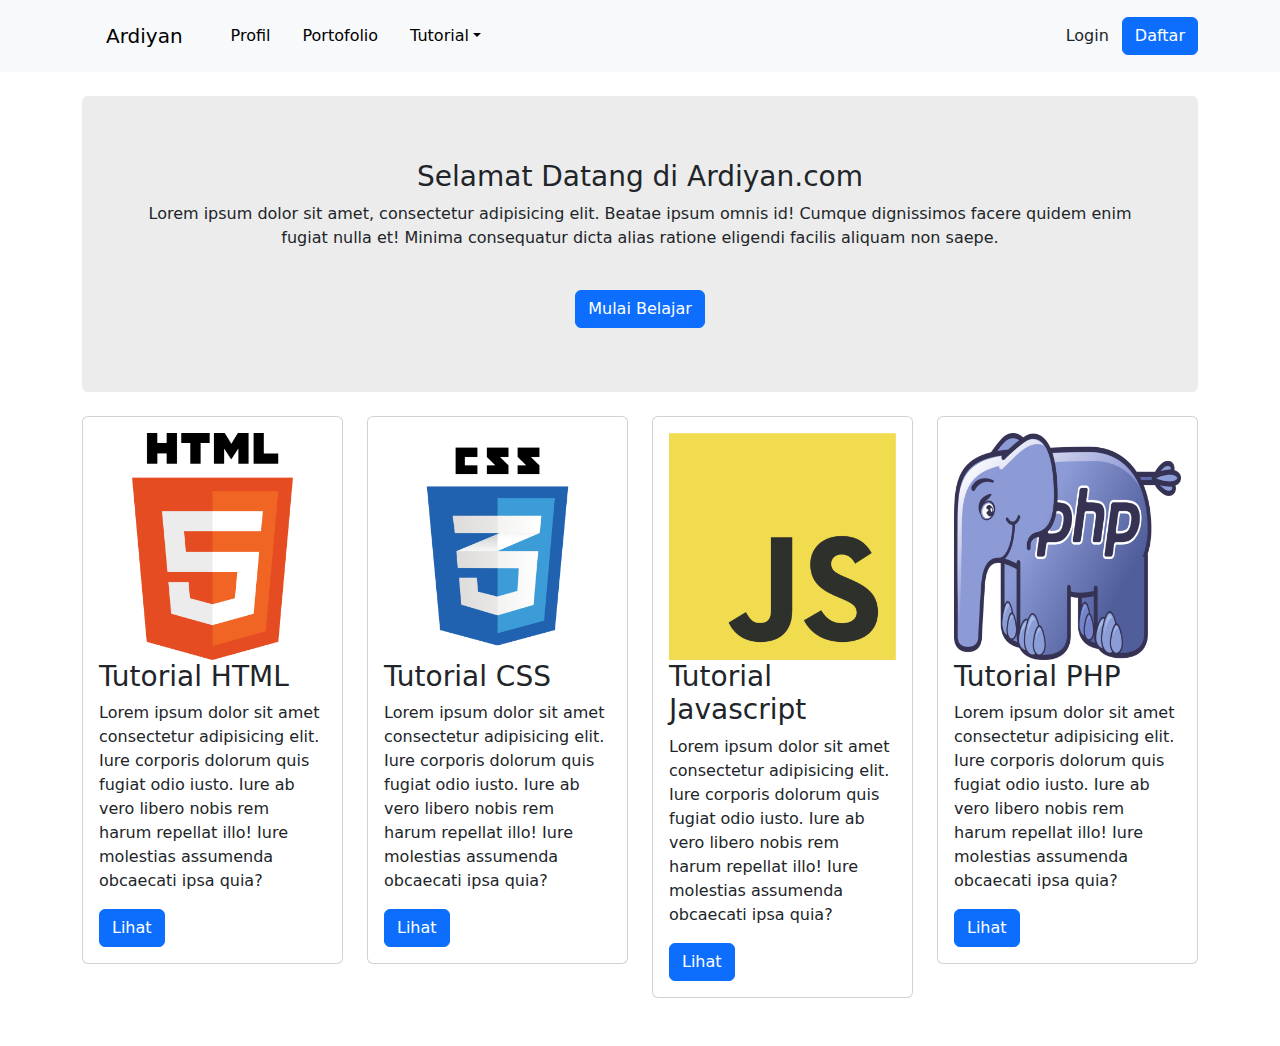
<file: index.html>
<!DOCTYPE html>
<html lang="en">
<head>
    <meta charset="UTF-8">
    <meta name="viewport" content="width=device-width, initial-scale=1.0">
    <!-- Import Bootstrap -->
    <link rel="stylesheet" href="assets/bootstrap/css/bootstrap.min.css">
    <link href="https://cdn.jsdelivr.net/npm/bootstrap@5.3.1/dist/css/bootstrap.min.css">
    <link href="https://cdn.jsdelivr.net/npm/bootstrap@5.3.1/dist/css/bootstrap.min.css" rel="stylesheet" integrity="sha384-4bw+/aepP/YC94hEpVNVgiZdgIC5+VKNBQNGCHeKRQN+PtmoHDEXuppvnDJzQIu9" crossorigin="anonymous">  
    <link rel="stylesheet" href="assets/css/home.css">
    <title>Assignment Bootstrap | Home Page</title>
</head>
<body>

    <nav class="navbar bg-light">
        <div class="container">
            <!-- button burger -->
            <button class="navbar-toggler burger" type="button" data-bs-toggle="offcanvas" data-bs-target="#mobilemenu">
                <span class="navbar-toggler-icon"></span>
            </button>
            <!-- nav menu default -->
            <ul class="nav p-2 navbasic">
                <li class="nav-item">
                    <a href="#" class="nav-link navbar-brand">Ardiyan</a>
                </li>
                <li class="nav-item">
                    <a href="#" class="nav-link text-black">Profil</a>
                </li>
                    <a href="pages/challengePortofolioLanjutan.html" class="nav-link text-black">Portofolio</a>
                </li>
                <li class="nav-item dropdown">
                    <a href="#" class="nav-link dropdown-toggle text-black" role="button" data-bs-toggle="dropdown">Tutorial</a>
                    <ul class="dropdown-menu">
                        <li><a href="#" class="dropdown-item">HTML</a></li>
                        <li><a href="#" class="dropdown-item">CSS</a></li>
                        <li><a href="#" class="dropdown-item">Javascrpt</a></li>
                        <li><a href="#" class="dropdown-item">PHP</a></li>
                        <li><a href="#" class="dropdown-item">Bootstrap</a></li>
                    </ul>
                </li>
            </ul>

            <form action="" class="d-flex">
                <button class="btn">Login</button>
                <button class="btn btn-primary">Daftar</button>
            </form>

            <!-- nav menu mobile -->
            <div class="offcanvas offcanvas-start p-3" tabindex="-1" id="mobilemenu">
                <div class="offcanvas-header">
                    <h3 class="offcanvas-title"><a href="#" class="nav-link">Ardiyan</a></h3>
                    <button type="button" class="btn-close" data-bs-dismiss="offcanvas" aria-label="Close"></button>
                </div>
                <div class="offcanvas-body">
                    <ul class="navbar-nav">
                        <li class="nav-item">
                            <a href="#" class="nav-link text-black">Profil</a>
                        </li>
                        <li class="nav-item">
                            <a href="pages/challengePortofolioLanjutan.html" class="nav-link text-black">Portofolio</a>
                        </li>
                        <li class="nav-item dropdown">
                            <a href="#" class="nav-link dropdown-toggle text-black" role="button" data-bs-toggle="dropdown">Tutorial</a>
                            <ul class="dropdown-menu">
                                <li><a href="#" class="dropdown-item">HTML</a></li>
                                <li><a href="#" class="dropdown-item">CSS</a></li>
                                <li><a href="#" class="dropdown-item">Javascrpt</a></li>
                                <li><a href="#" class="dropdown-item">PHP</a></li>
                                <li><a href="#" class="dropdown-item">Bootstrap</a></li>
                            </ul>
                        </li>
                    </ul>
                </div>
            </div>
        </div>
    </nav>
    <br>

    <div class="container">
        <div class="card cardx border border-0 p-5">
            <div class="card-body">
                <h3 class="card-title text-center">Selamat Datang di Ardiyan.com</h3>
                <p class="text-center">Lorem ipsum dolor sit amet, consectetur adipisicing elit. Beatae ipsum omnis id! Cumque dignissimos facere quidem enim fugiat nulla et! Minima consequatur dicta alias ratione eligendi facilis aliquam non saepe.</p>
                <br>
                <div class="text-center">
                    <button class="btn btn-primary">Mulai Belajar</button>
                </div>
            </div>
        </div>
    </div>
    <br>

    <div class="container">
        <div class="row">
            <div class="col-12 col-md-3 col-sm-12">
                <div class="card">
                    <div class="card-body">
                        <img src="assets/img/html.png" alt="" class="img-fluid">
                        <h3 class="card-title">Tutorial HTML</h3>
                        <p>Lorem ipsum dolor sit amet consectetur adipisicing elit. Iure corporis dolorum quis fugiat odio iusto. Iure ab vero libero nobis rem harum repellat illo! Iure molestias assumenda obcaecati ipsa quia?</p>
                        <button class="btn btn-primary">Lihat</button>
                    </div>
                </div>
                <br>
            </div>

            <div class="col-12 col-md-3 col-sm-12">
                <div class="card">
                    <div class="card-body">
                        <img src="assets/img/css.png" alt="" class="img-fluid">
                        <h3 class="card-title">Tutorial CSS</h3>
                        <p>Lorem ipsum dolor sit amet consectetur adipisicing elit. Iure corporis dolorum quis fugiat odio iusto. Iure ab vero libero nobis rem harum repellat illo! Iure molestias assumenda obcaecati ipsa quia?</p>
                        <button class="btn btn-primary">Lihat</button>
                    </div>
                </div>
                <br>
            </div>

            <div class="col-12 col-md-3 col-sm-12">
                <div class="card">
                    <div class="card-body">
                        <img src="assets/img/js.png" alt="" class="img-fluid">
                        <h3 class="card-title">Tutorial Javascript</h3>
                        <p>Lorem ipsum dolor sit amet consectetur adipisicing elit. Iure corporis dolorum quis fugiat odio iusto. Iure ab vero libero nobis rem harum repellat illo! Iure molestias assumenda obcaecati ipsa quia?</p>
                        <button class="btn btn-primary">Lihat</button>
                    </div>
                </div>
                <br>
            </div>

            <div class="col-12 col-md-3 col-sm-12">
                <div class="card">
                    <div class="card-body">
                        <img src="assets/img/php.png" alt="" class="img-fluid">
                        <h3 class="card-title">Tutorial PHP</h3>
                        <p>Lorem ipsum dolor sit amet consectetur adipisicing elit. Iure corporis dolorum quis fugiat odio iusto. Iure ab vero libero nobis rem harum repellat illo! Iure molestias assumenda obcaecati ipsa quia?</p>
                        <button class="btn btn-primary">Lihat</button>
                    </div>
                </div>
                <br>
            </div>
        </div>
    </div>
    <br>


<!-- Import Javascrpt -->
<script src="assets/bootstrap/js/bootstrap.min.js"></script>
<script src="https://cdn.jsdelivr.net/npm/bootstrap@5.3.1/dist/js/bootstrap.bundle.min.js" integrity="sha384-HwwvtgBNo3bZJJLYd8oVXjrBZt8cqVSpeBNS5n7C8IVInixGAoxmnlMuBnhbgrkm" crossorigin="anonymous"></script>
</body>
</html>
</file>
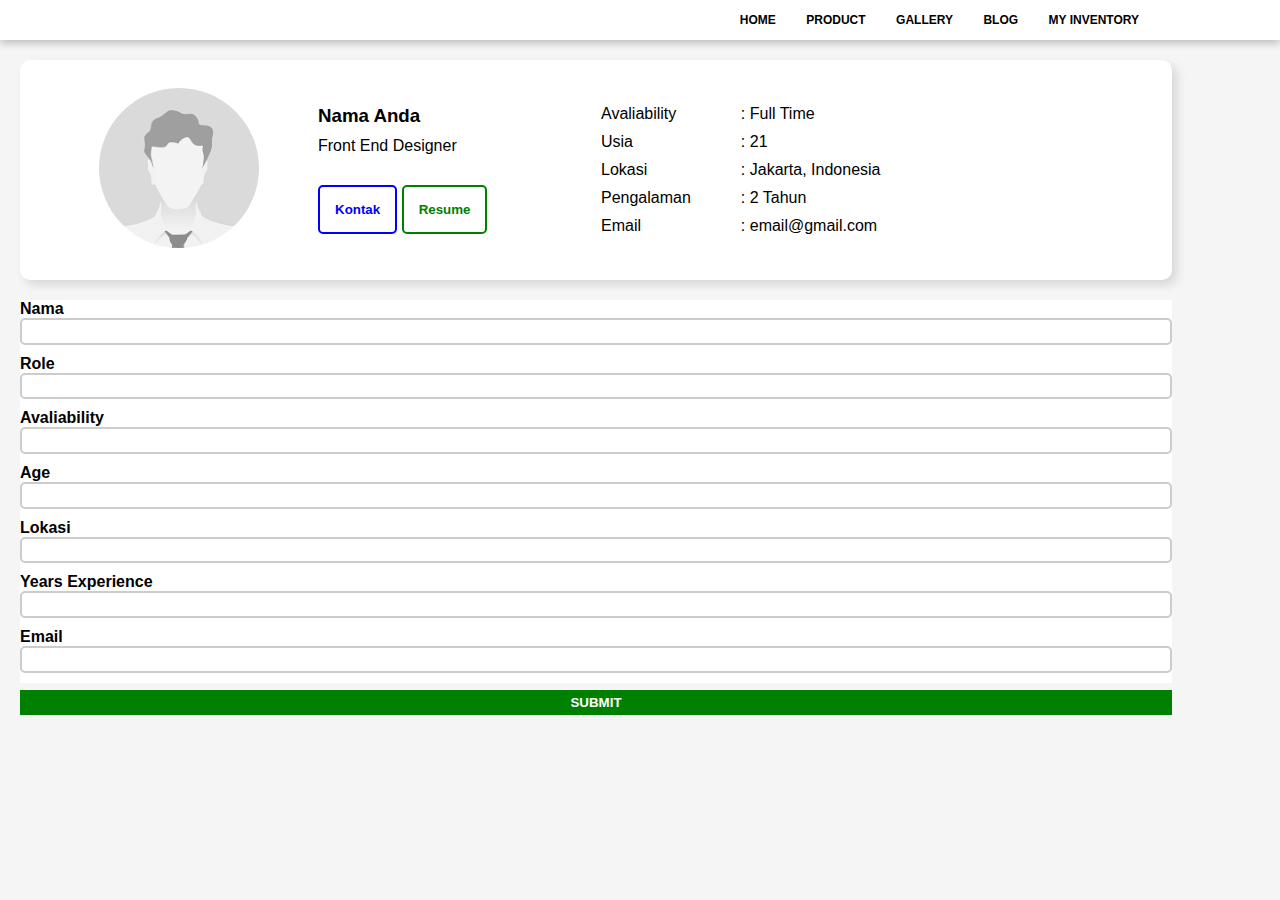
<file: pages/challengePortofolioLanjutan.html>
<!DOCTYPE html>
<html lang="en">
<head>
    <meta charset="UTF-8">
    <meta name="viewport" content="width=device-width, initial-scale=1.0">
    <link rel="stylesheet" href="../assets/css/portofolio.css">
    <title>Portofolio</title>
</head>
<body>
    <!-- Navbar -->
    <nav>
        <!-- Tombol menu mobile -->
        <div class="menu-mobile">
            <button class="btn-responsive">Menu</button>
            <ul class="menu-list">
                <li><a href="../index.html">Home</a></li>
                <li><a href="#">Product</a></li>
                <li><a href="#">Gallery</a></li>
                <li><a href="../pages/challengeWorkshopBlog.html">Blog</a></li>
                <li><a href="#">My Inventory</a></li>
            </ul>
        </div>
        <ul>
            <li><a href="../index.html">HOME</a></li>
            <li><a href="#">PRODUCT</a></li>
            <li><a href="#">GALLERY</a></li>
            <li><a href="../pages/challengeWorkshopBlog.html">BLOG</a></li>
            <li><a href="#">MY INVENTORY</a></li>
        </ul>
    </nav>

    <!-- Card -->
    <div class="card">
        <!-- [Card] Cell one -->
        <div class="cell-one">
            <div class="image-profile">
                <img src="../assets/img/person-2.png" alt="image profile photo">
            </div>
            <section class="section-one">
                <h3>Nama Anda</h3>
                <p>Front End Designer</p>
                <div class="btn">
                    <button class="btn-kontak">Kontak</button>
                    <button class="btn-resume">Resume</button>
                </div>
            </section>
        </div>
        
        <!-- [Card] Cell two -->
        <div class="cell-two">
            <section class="section-two">
                <ul>
                    <li>Avaliability</li>
                    <li>Usia</li>
                    <li>Lokasi</li>
                    <li>Pengalaman</li>
                    <li>Email</li>
                </ul>
            </section>
            <section class="section-three">
                <ul>
                    <li>
                        <span>:&nbsp;</span><p class="text">Full Time</p>
                    </li>
                    <li>
                        <span>:&nbsp;</span><p class="text">21</p>
                    </li>
                    <li>
                        <span>:&nbsp;</span><p class="text">Jakarta, Indonesia</p>
                    </li>
                    <li>
                        <span>:&nbsp;</span><p class="text">2 Tahun</p>
                    </li>
                    <li>
                        <span>:&nbsp;</span><p class="text">email@gmail.com</p>
                    </li>
                </ul>
            </section>
        </div>
    </div>

    <!-- Form -->
    <form action="">
        <ul>
            <li>
                <label for="nama">Nama</label><br>
                <input type="text" id="nama" autocomplete="off" required>
            </li>
            <li>
                <label for="role">Role</label><br>
                <input type="text" id="role" autocomplete="off" required>
            </li>
            <li>
                <label for="availibility">Avaliability</label><br>
                <input type="text" id="availibility" autocomplete="off" required>
            </li>
            <li>
                <label for="age">Age</label><br>
                <input type="text" id="age" autocomplete="off" required>
            </li>
            <li>
                <label for="lokasi">Lokasi</label><br>
                <input type="text" id="lokasi" autocomplete="off" required>
            </li>
            <li>
                <label for="exp">Years Experience</label><br>
                <input type="text" id="exp" autocomplete="off" required>
            </li>
            <li>
                <label for="email">Email</label><br>
                <input type="text" id="email" autocomplete="off" required>
            </li>
        </ul>
    </form>
    <button class="btn-form">SUBMIT</button>
<script src="/assets/js/script.js"></script>    
</body>
</html>
</file>
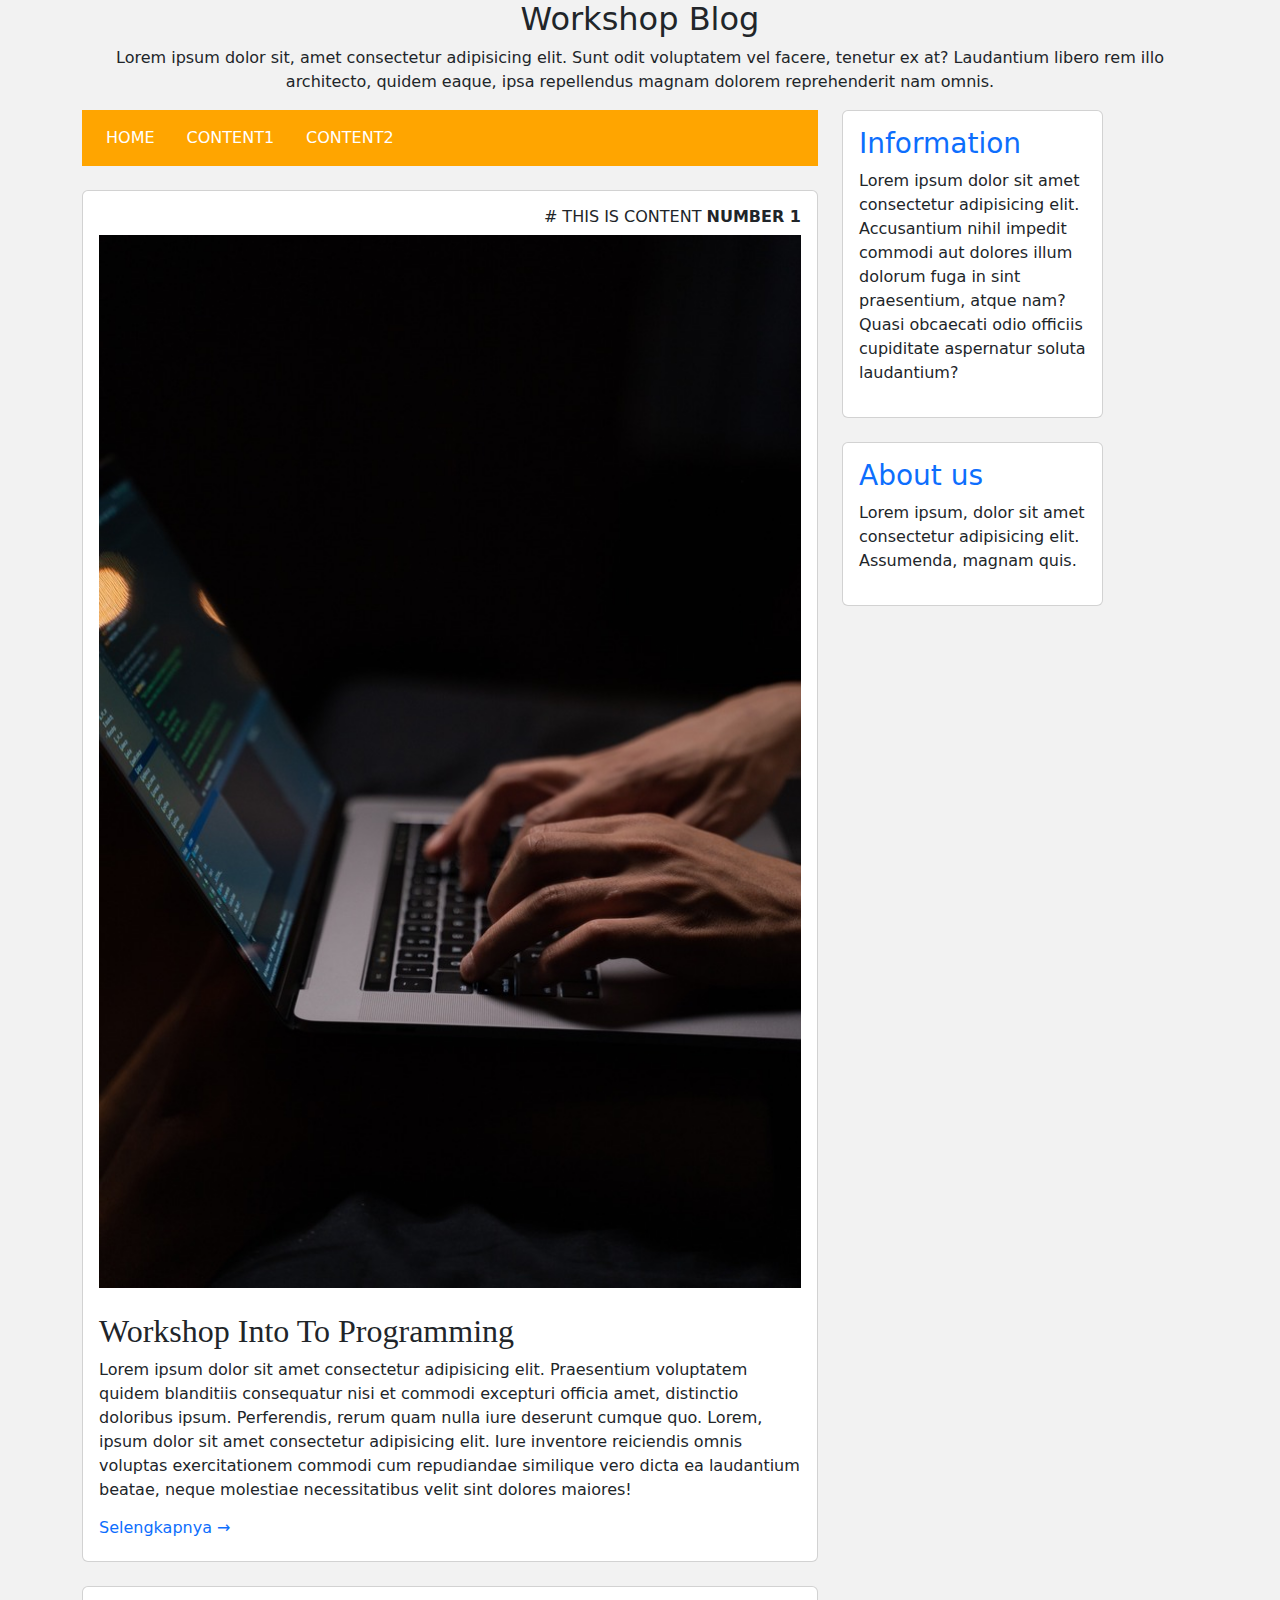
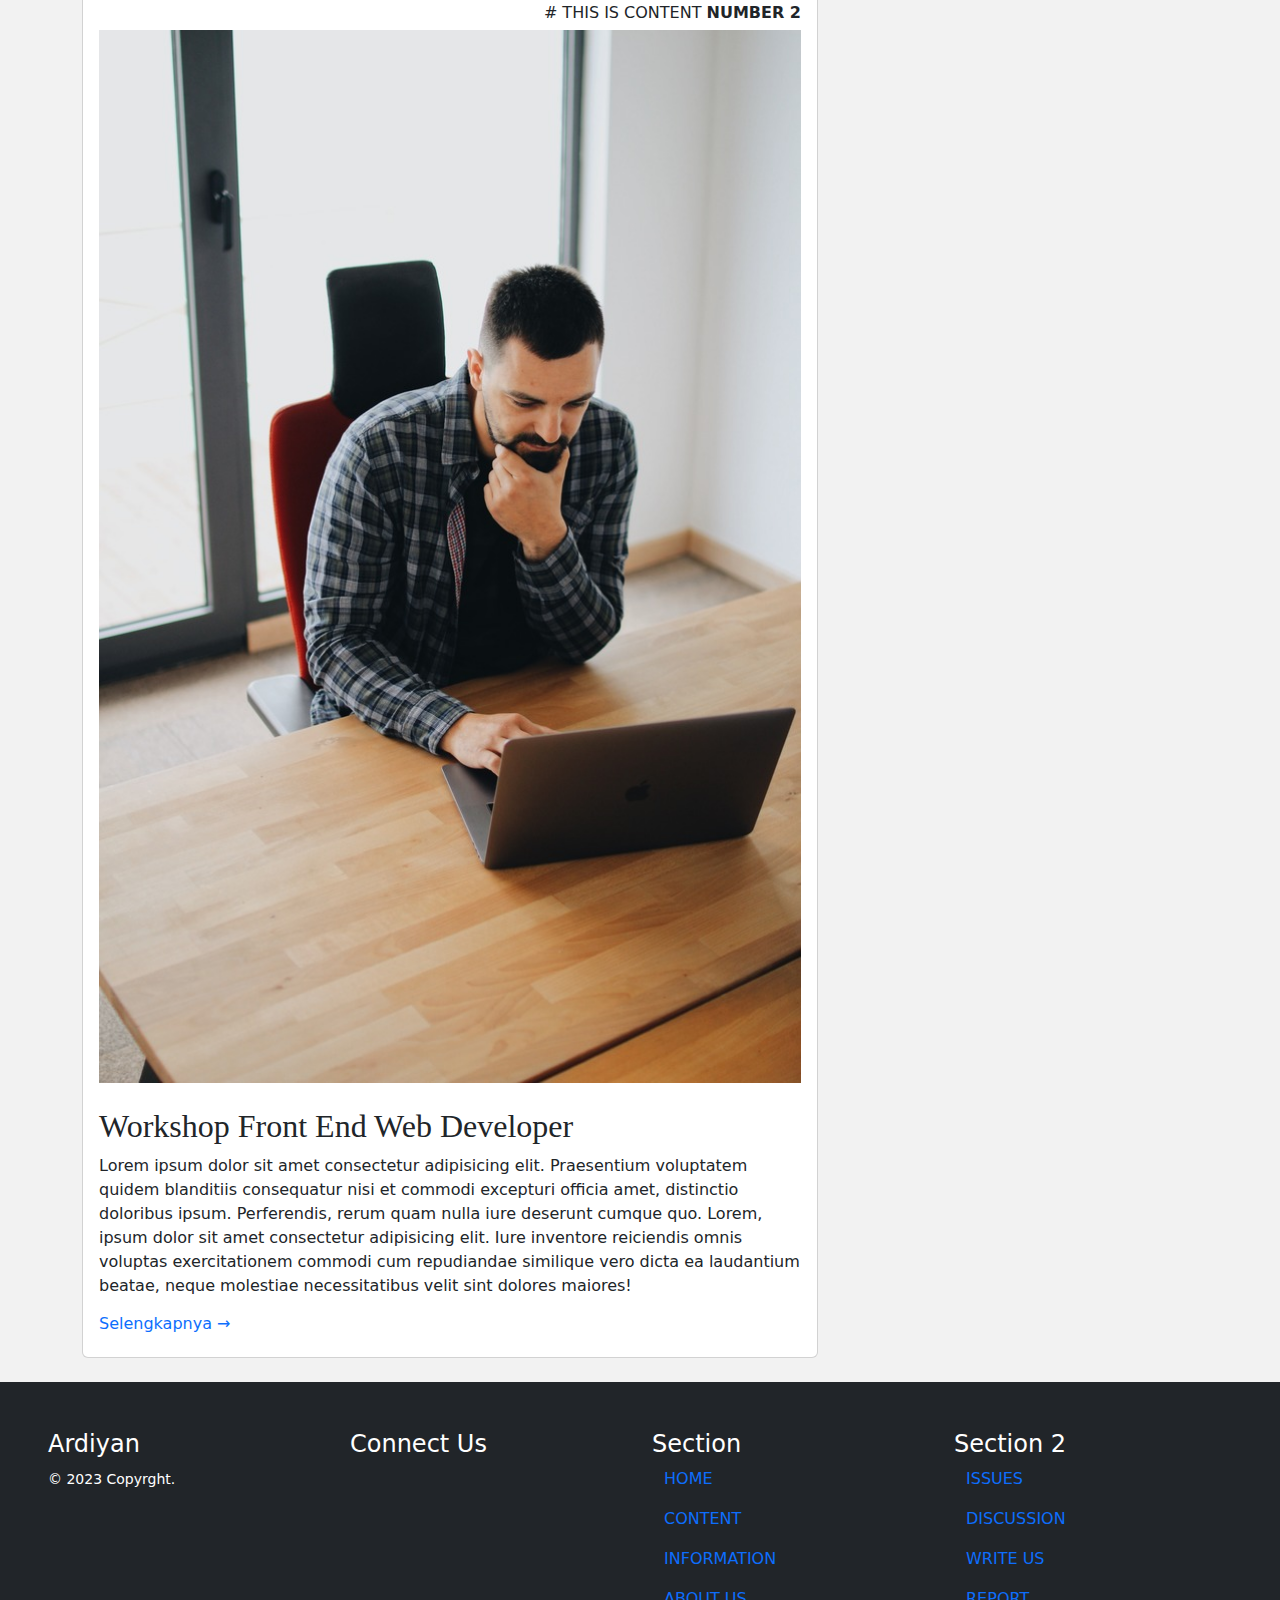
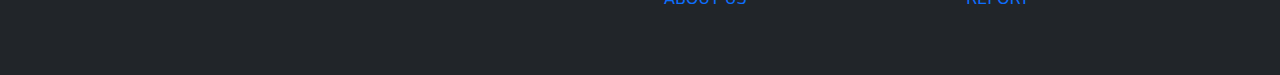
<file: pages/challengeWorkshopBlog.html>
<!DOCTYPE html>
<html lang="en">
<head>
    <meta charset="UTF-8">
    <meta name="viewport" content="width=device-width, initial-scale=1.0">
    <!--Import Google Icon Font-->
    <link href="https://fonts.googleapis.com/icon?family=Material+Icons" rel="stylesheet">
    <!-- Import Fontawesome -->
    <link rel="stylesheet" href="https://cdnjs.cloudflare.com/ajax/libs/font-awesome/6.4.2/css/all.min.css" integrity="sha512-z3gLpd7yknf1YoNbCzqRKc4qyor8gaKU1qmn+CShxbuBusANI9QpRohGBreCFkKxLhei6S9CQXFEbbKuqLg0DA==" crossorigin="anonymous" referrerpolicy="no-referrer" />
    <!-- Import Bootstrap -->
    <link rel="stylesheet" href="../assets/bootstrap/css/bootstrap.min.css">
    <link rel="stylesheet" href="../assets/css/workshop.css">
    <title>Challenge 2</title>
</head>
<body>
    <!-- Top text -->
    <div class="container">
        <h2 class="text-center">Workshop Blog</h2>
        <p class="text-center">Lorem ipsum dolor sit, amet consectetur adipisicing elit. Sunt odit voluptatem vel facere, tenetur ex at? Laudantium libero rem illo architecto, quidem eaque, ipsa repellendus magnam dolorem reprehenderit nam omnis.</p>
    </div>

    <!-- Navigation Menu -->
    <div class="container">
        <div class="row">
            <div class="col-12 col-md-8 col-sm-12">
                <ul class="nav p-2 text-white">
                    <li class="nav-item"><a href="../index.html" class="nav-link text-white">HOME</a></li>
                    <li class="nav-item"><a href="#" class="nav-link text-white">CONTENT1</a></li>
                    <li class="nav-item"><a href="#" class="nav-link text-white">CONTENT2</a></li>
                </ul>
                <br>

                <!-- Card image content -->
                <div class="card">
                    <div class="card-body">
                        <h6 class="card-title text-end"># THIS IS CONTENT <b>NUMBER 1</b></h6>
                        <img src="../assets/img/programmingfix.jpg" alt="Programming" class="img-fluid">
                        <h2 class="pt-4" style="font-family: 'Times New Roman', Times, serif;">Workshop Into To Programming</h2>
                        <p>Lorem ipsum dolor sit amet consectetur adipisicing elit. Praesentium voluptatem quidem blanditiis consequatur nisi et commodi excepturi officia amet, distinctio doloribus ipsum. Perferendis, rerum quam nulla iure deserunt cumque quo. Lorem, ipsum dolor sit amet consectetur adipisicing elit. Iure inventore reiciendis omnis voluptas exercitationem commodi cum repudiandae similique vero dicta ea laudantium beatae, neque molestiae necessitatibus velit sint dolores maiores!</p>
                        <h6><a href="#" class="text-decoration-none">Selengkapnya &rarr;</a></h6>
                    </div>
                </div>
                <br>
                <div class="card">
                    <div class="card-body">
                        <h6 class="card-title text-end"># THIS IS CONTENT <b>NUMBER 2</b></h6>
                        <img src="../assets/img/person-programming-fix.jpg" alt="Programming" class="img-fluid">
                        <h2 class="pt-4" style="font-family: 'Times New Roman', Times, serif;">Workshop Front End Web Developer</h2>
                        <p>Lorem ipsum dolor sit amet consectetur adipisicing elit. Praesentium voluptatem quidem blanditiis consequatur nisi et commodi excepturi officia amet, distinctio doloribus ipsum. Perferendis, rerum quam nulla iure deserunt cumque quo. Lorem, ipsum dolor sit amet consectetur adipisicing elit. Iure inventore reiciendis omnis voluptas exercitationem commodi cum repudiandae similique vero dicta ea laudantium beatae, neque molestiae necessitatibus velit sint dolores maiores!</p>
                        <h6><a href="#" class="text-decoration-none">Selengkapnya &rarr;</a></h6>
                    </div>
                </div>
                <br>
            </div>
            

            <!-- Card content side right -->
            <div class="col-12 col-md-3 col-sm-12">
                <div class="card">
                    <div class="card-body">
                        <h3 class="card-title text-primary">Information</h3>
                        <P>Lorem ipsum dolor sit amet consectetur adipisicing elit. Accusantium nihil impedit commodi aut dolores illum dolorum fuga in sint praesentium, atque nam? Quasi obcaecati odio officiis cupiditate aspernatur soluta laudantium?</P>
                    </div>
                </div>
                <br>
                <div class="card">
                    <div class="card-body">
                        <h3 class="card-title text-primary">About us</h3>
                        <p>Lorem ipsum, dolor sit amet consectetur adipisicing elit. Assumenda, magnam quis.</p>
                    </div>
                </div>
                <br>
            </div>
        </div>
    </div>

    <!-- Footer -->
    <footer class="bg-dark text-white p-5">
        <div class="row">
            <div class="col-12 col-md-3 col-sm-12">
                <h4>Ardiyan</h4>
                <small>&copy; 2023 Copyrght.</small>
            </div>

            <div class="col-12 col-md-3 col-sm-12">
                <h4>Connect Us</h4>
                <div class="list-social-media container" style="font-size: 25px; list-style-type: none;">
                    <div>
                        <a href="#">
                            <i class="fab fa-instagram"></i>
                        </a>
                    </div>
                    <div>
                        <a href="#">
                            <i class="fab fa-twitter"></i>
                        </a>
                    </div>
                    <div>
                        <a href="#">
                            <i class="fab fa-facebook"></i>
                        </a>
                    </div>
                </div>
            </div>

            <div class="col-12 col-md-3 col-sm-12">
                <h4>Section</h4>
                <div class="container">
                    <p><a href="#">HOME</a></p>
                    <p><a href="#">CONTENT</a></p>
                    <p><a href="#">INFORMATION</a></p>
                    <p><a href="#">ABOUT US</a></p>
                </div>
            </div>

            <div class="col-12 col-md-3 col-sm-12">
                <h4>Section 2</h4>
                <div class="container">
                    <p><a href="#">ISSUES</a></p>
                    <p><a href="#">DISCUSSION</a></p>
                    <p><a href="#">WRITE US</a></p>
                    <p><a href="#">REPORT</a></p>
                </div>
            </div>
        </div>
    </footer>

    

<!-- Import Javascrpt -->
<script src="../assets/bootstrap/js/bootstrap.min.js"></script>
</body>
</html>
</file>
<file: assets/css/home.css>
.cardx{
    background: rgb(236, 236, 236);
}

.burger{
    display: none;
}

@media only screen and (max-width: 768px){
    .burger{
        display: block;
    }

    .navbasic{
        display: none;
    }
}
</file>
<file: assets/css/portofolio.css>
*{
    padding: 0;
    margin: 0;
    box-sizing: border-box;
    font-family: sans-serif;
}

body{
    background: whitesmoke;
}


/*Navbar*/
nav{
    width: 100%;
    height: 40px;
    background: white;
    font-weight: bold;
    box-shadow: rgba(0, 0, 0, 0.24) 0px 3px 8px;
}

nav .btn-responsive{
    display: none;
}

nav ul{
    margin: 0px auto;
    float: right;
    padding-right: 10vw;
}

nav ul li{
    display: inline-block;
    margin: 5px;
    font-size: 12px;
    padding: 8px;
    border-radius: 7px;
    transition: .5s ease;
}

nav ul li:hover{
    background: rgb(223, 223, 223);
}


nav ul li a{
    text-decoration: none;
    color: black;
}


/* Card */
.card{
    margin: 20px 20px;
    width: 90%;
    border-radius: 10px;
    background: white;
    display: grid;
    grid-template-columns: repeat(auto-fit, minmax(200px, 1fr));
    padding: 20px;
    box-shadow: 5px 5px 10px rgba(102, 102, 102, 0.2);
}

/* [Card] Cell one */
.cell-one{
    display: grid;
    grid-template-columns: repeat(auto-fit, minmax(200px, 1fr));
}

.card .image-profile{
    margin: auto;
} 

.card .image-profile img{
    width: 160px;
    height: 160px;
    border-radius: 50%;
}

/* Section one */
.card .section-one{
    margin-top: 25px;
}

.section-one p{
    margin-top: 10px;
}

.section-one .btn{
    margin-top: 30px;
}

.section-one .btn button{
    padding: 15px;
    border-radius: 5px;
}

.btn .btn-kontak{
    background: white;
    color: blue;
    border: 2px solid blue;
    font-weight: bold;
    cursor: pointer;
    transition: 0.5s ease;
}

.btn .btn-kontak:hover{
    background: blue;
    color: white;
    transform: translateY(-5px);
    box-shadow: 3px 3px 10px rgba(0, 0, 0, .5);
}

.btn .btn-resume{
    background: white;
    color: green;
    border: 2px solid green;
    font-weight: bold;
    transition: 0.5s ease;
    cursor: pointer;
}

.btn .btn-resume:hover{
    background: green;
    color: white;
    transform: translateY(-5px);
    box-shadow: 3px 3px 10px rgba(0, 0, 0, .5);
}


/* [Card] Cell two */
.cell-two{
    display: flex;
    gap: 20px;
    justify-content: start;
}

/* Section two */
.card .section-two{
    margin: 20px 0px;
}

.section-two ul{
    list-style-type: none;
}

.section-two ul li{
    padding: 5px;
}

/* Section three */
.card .section-three{
    margin: 20px;
}

.section-three ul{
    list-style-type: none;
}

.section-three ul li{
    display: flex;
    padding: 5px;
}


/* Form */
form{
    width: 90%;
    height: auto;
    margin: 5px 20px;
    background: white;
}

form ul{
    list-style-type: none;
    font-weight: bold;
}

form ul li{
    padding-bottom: 10px;
}

form input[type=text]{
    width: 100%;
    padding: 0.3vw;
    border: 2px solid #ccc;
    outline: none;
    border-radius: 5px;
    transition: .5s ease;
}

form input[type=text]:focus{
    border: 2px solid rgb(100, 100, 100)
}

.btn-form{
    width: 90%;
    height: auto;
    margin: 2px 20px;
    color: white;
    border: none;
    font-weight: bold;
    padding: 0.4vw;
    background: green;
    cursor: pointer;
    transition: .5s ease;
}

.btn-form:hover{
    background: darkgreen;
    transform: translateY(-5px);
    box-shadow: 3px 3px 10px rgba(0, 0, 0, .5);
}

/* Menu list mobile */
.menu-list{
    position: absolute;
    right: 0;
    margin: 50px 15px;
    border-radius: 10px;
    background: white;
    box-shadow: 5px 5px 10px rgba(0, 0, 0, .2);
    opacity: 0;
    transform: translateY(-125px) translateX(55px) scale(.1);
    transition: .5s ease;
}

.menu-list li{
    display: block;
}

.active{
    transform: translateY(0px) scale(1);
    opacity: 1;
}


@media (max-width:400px) and (min-width:321px){
    body{
        overflow-x: hidden;
    }

    nav ul li{
        display: none;
    }

    nav .btn-responsive{
        display: block;
        float: right;
        clear: both;
        margin: 5px 20px;
        padding: 5px;
        background: white;
        border: 2px solid blue;
        border-radius: 5px;
        font-weight: bold;
        color: blue;
        transition: .5s ease;
    }

    nav button:hover{
        background: blue;
        color: white;
        transform: translateY(-3px);
        box-shadow: 2px 2px 5px grey;
    }

    .cell-one{
        place-items: center;
        text-align: center;
    }

    .cell-two{
        justify-content: center;
        font-size: 15px;
    }
}
</file>
<file: assets/css/workshop.css>
body{
    background: rgb(242, 242, 242);
}

.nav{
    background: orange;
}

.card img{
    width: 100%;
}

.list-social-media div{
    display: inline-block;
    padding-right: 10px;
}

a{
    text-decoration: none;
}
</file>
